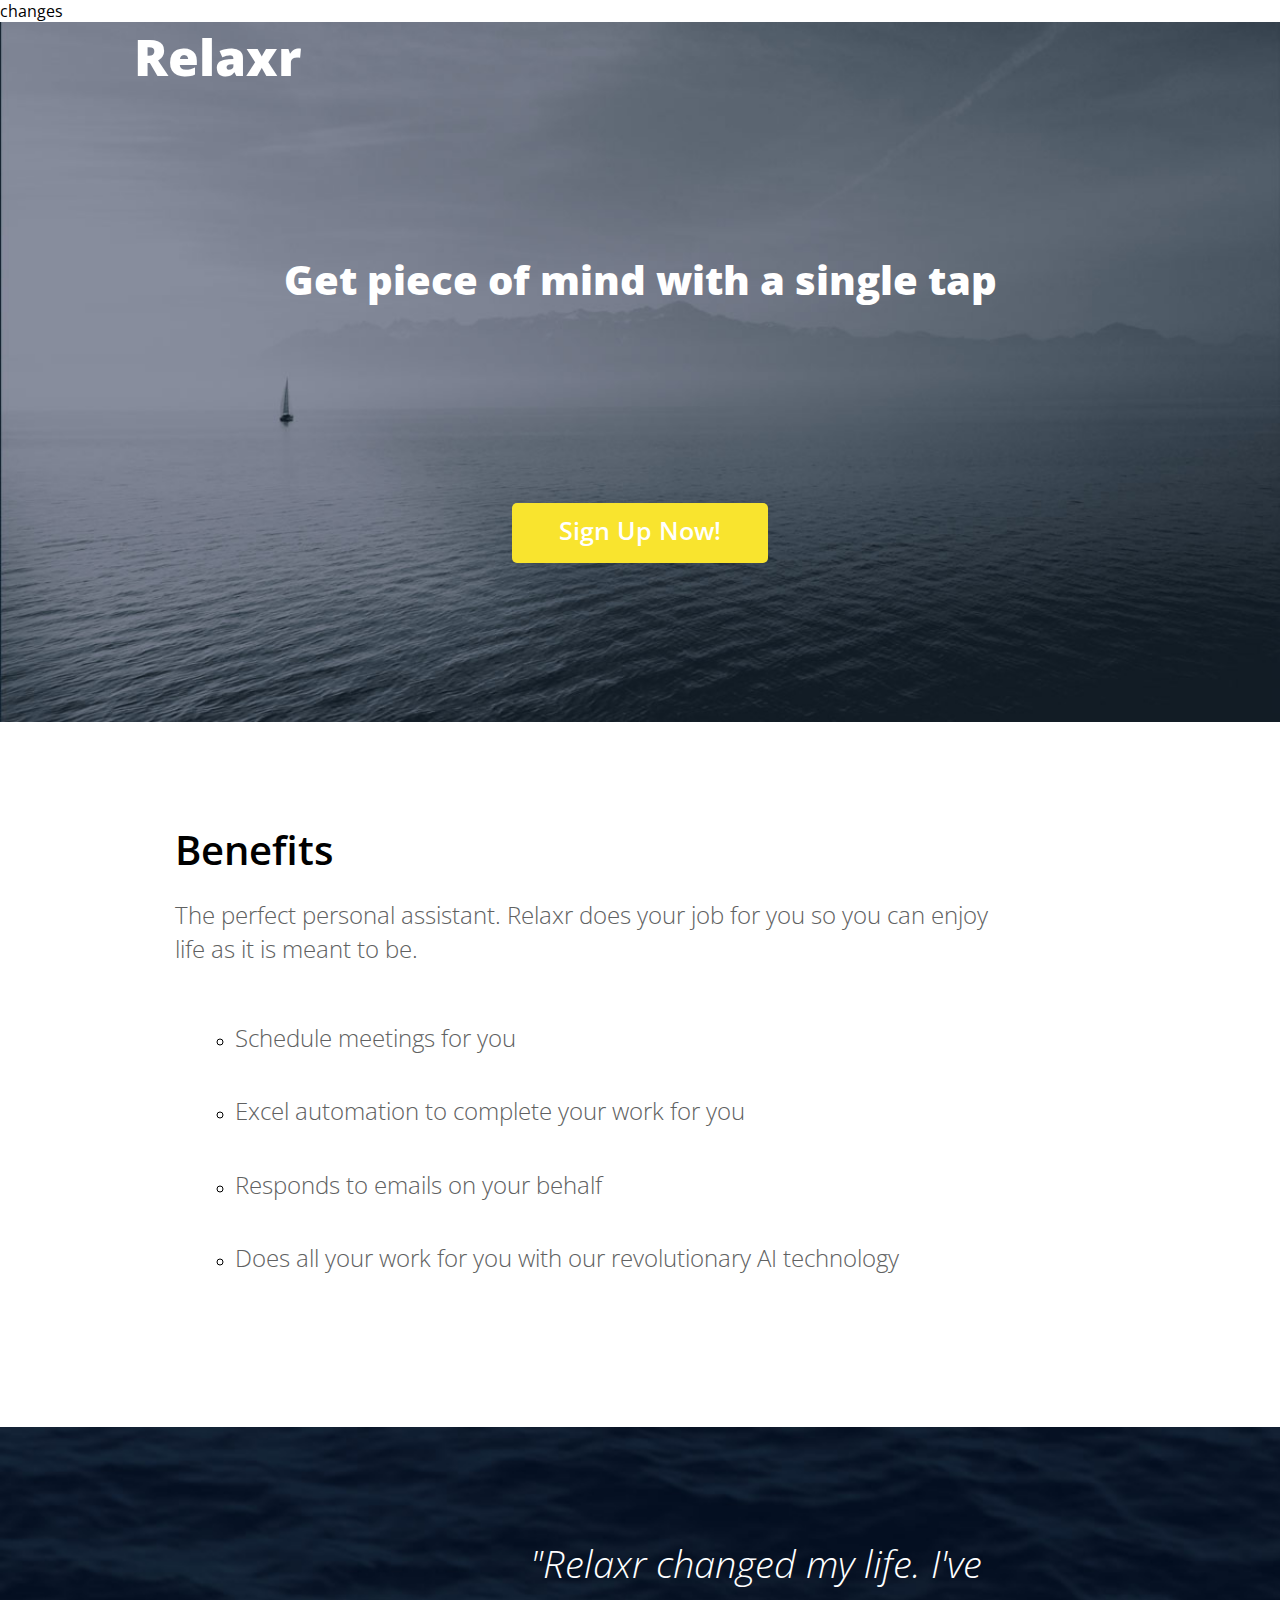
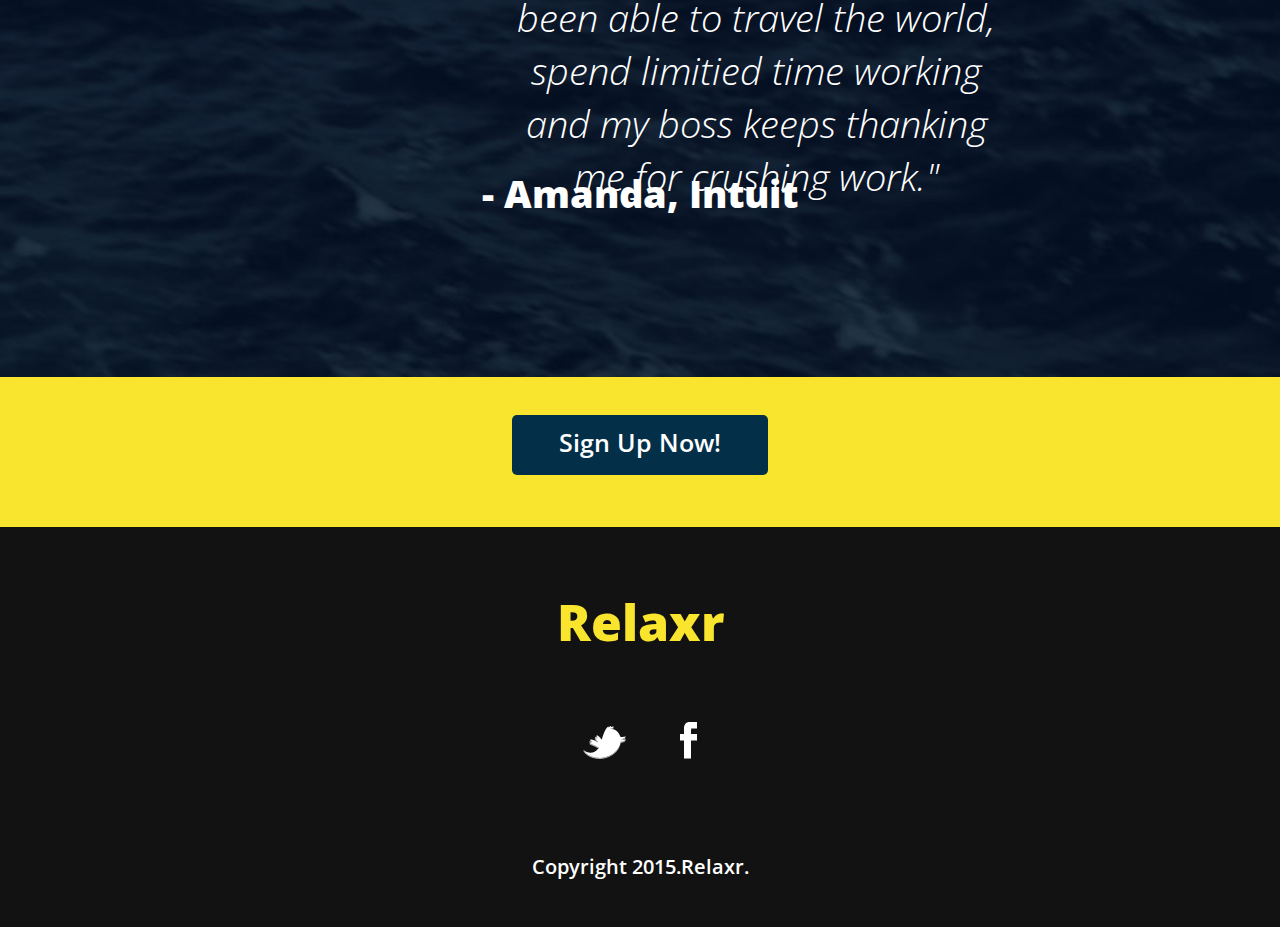
<file: index.html>
<!DOCTYPE html> changes
<html lang="en">
	<head>
    	<meta charset="utf-8">
    	<meta name="description" content="Your description goes here">
    	<meta name="keywords" content="one, two, three">

		<title>Relaxr</title>

		<link rel="stylesheet" href="css/reset.css"[>
		<link rel="stylesheet" href="css/styleBlog.css">
		<link href="https://fonts.googleapis.com/css?family=Open+Sans:300,300i,600,800" rel="stylesheet">

	</head>
	<body>
		<div class="container" id="homePage">
			<div class="topImage">
				<a class="relaxrHome" href="index.html"><h1 class="top" id="home">Relaxr</h1></a>
				<h2 class="bold">Get piece of mind with a single tap</h2>
				<div class="button" id="yellow"><a class="homeButton" href="#">Sign Up Now!</a></div>
			</div>
			<div class="benefits">
				<h2>Benefits</h2>
				<p class="content" id="benefits">The perfect personal assistant. Relaxr does your job for you so you can enjoy life as it is meant to be.</p>
				<ul class="listOBene">
					<li><p class="content" id="benefits">Schedule meetings for you</p></li>
					<li><p class="content" id="benefits">Excel automation to complete your work for you</p></li>
					<li><p class="content" id="benefits">Responds to emails on your behalf</p></li>
					<li><p class="content" id="benefits">Does all your work for you with our revolutionary AI technology</p></li>
				</ul>
			</div>
			<div class="testimonial">
				<p class="content" id="quote">"Relaxr changed my life. I've been able to travel the world, spend limitied time working and my boss keeps thanking me for crushing work."</p>
				<p class="content" id="customer">- Amanda, Intuit</p>
			</div>
			<section class="signup">
				<div class="button" id="blue"><a class="homeButton" href="#">Sign Up Now!</a></div>
			</section>
			<footer>
				<a class="relaxrHome" href="index.html"><h1 class="bottom">Relaxr</h1></a>
				<a href="http://www.twitter.com"><img class="social" src="images/twitter.png"></a>
				<a href="http://www.facebook.com"><img class="social" src="images/facebook.png"></a>
				<p class="copyright">Copyright 2015.Relaxr.</p>
			</footer>
		</div>
	</body>
</html>
</file>
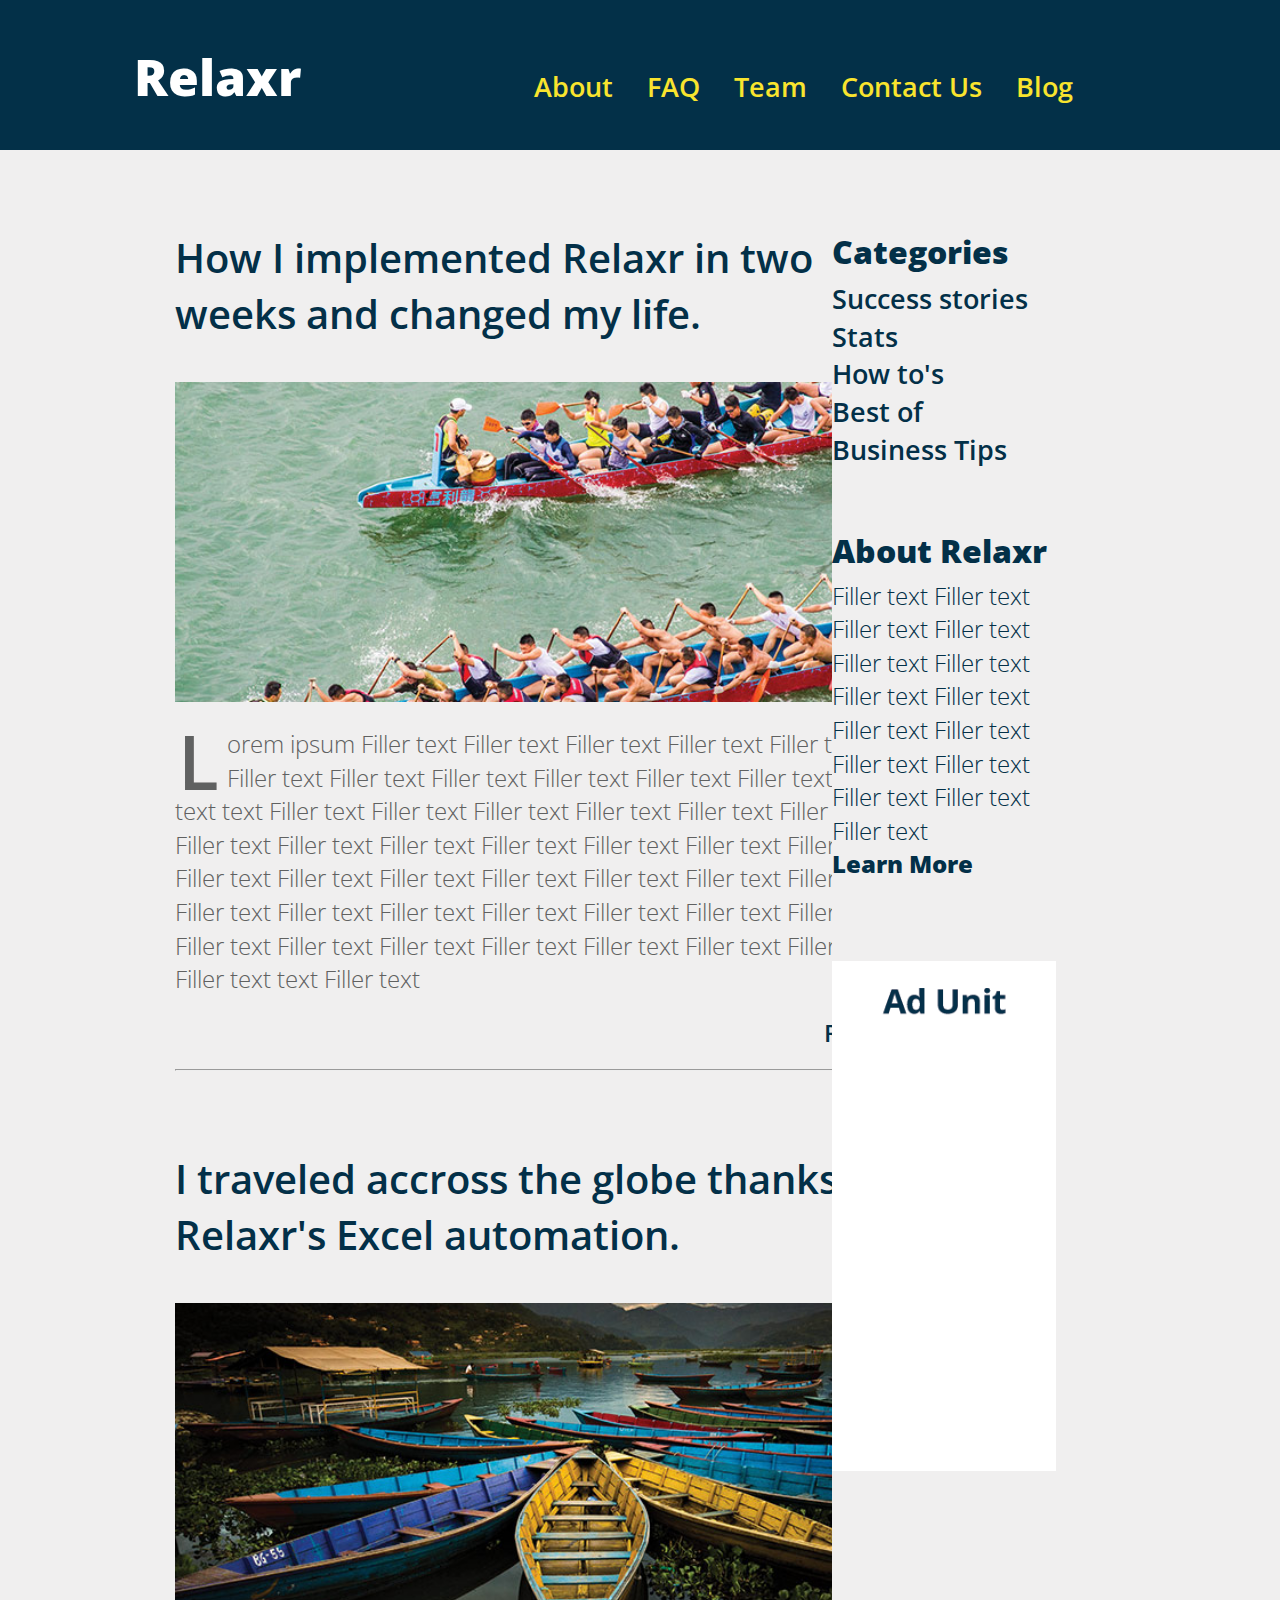
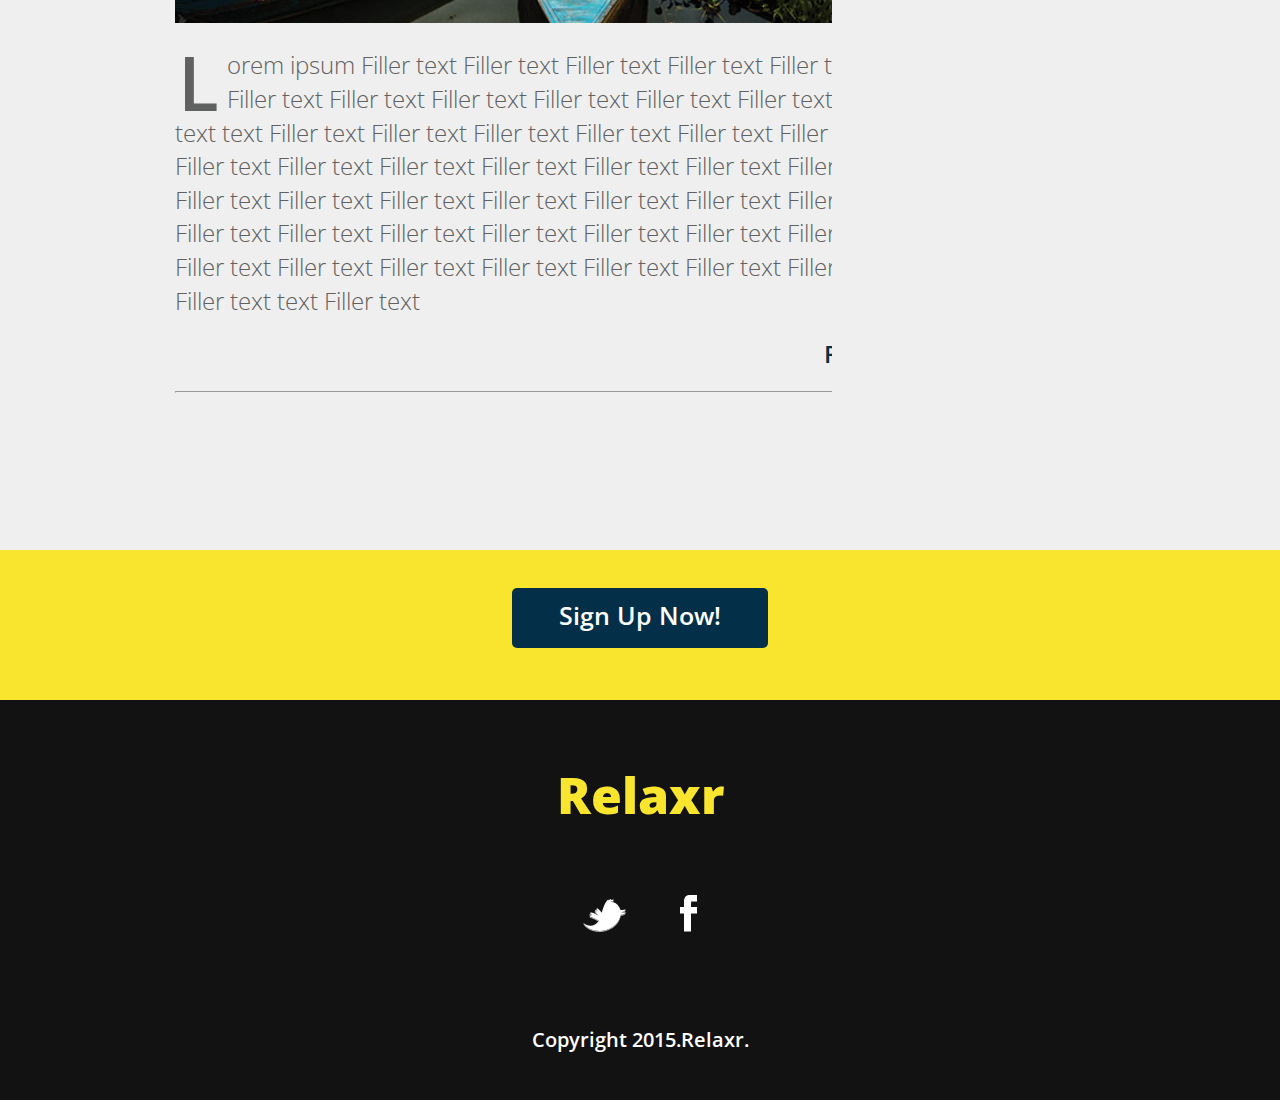
<file: blog.html>
<!DOCTYPE html>
<html lang="en">
	<head>
    	<meta charset="utf-8">
    	<meta name="description" content="Your description goes here">
    	<meta name="keywords" content="one, two, three">

		<title>Relaxr</title>

		<link rel="stylesheet" href="css/reset.css">
		<link rel="stylesheet" href="css/styleBlog.css">
		<link href="https://fonts.googleapis.com/css?family=Open+Sans:300,300i,600,800" rel="stylesheet">
		<script type="text/javascript" src="https://ajax.googleapis.com/ajax/libs/jquery/3.1.0/jquery.min.js"></script>
		<script type="text/javascript" src="js/scripts.js"></script>

	</head>
	<body>
		<div class="container" id="blogPage">
			<header>
				<a class="relaxrHome" href="index.html"><h1 class="top" id="blog">Relaxr</h1></a>
				<nav class="head"> 
					<ul>
						<li class="topList"><a class="top" href="index.html">About</a></li>
						<li class="topList"><a class="top" href="#">FAQ</a></li>
						<li class="topList"><a class="top" href="#">Team</a></li>
						<li class="topList"><a class="top" href="#">Contact Us</a></li>
						<li class="topList"><a class="top" href="blog.html">Blog</a></li>
					</ul>
				</nav>
			</header>
			<section class="blogroll"> 
				<article>
					<h2 class="blogHead">How I implemented Relaxr in two <br>weeks and changed my life.</h2>
					<img class="blogPic" src="images/blog_photo1.jpg">
					<p class="content" id="grey">
					<span class="firstcharacter">L</span>
					orem ipsum Filler text Filler text Filler text Filler text Filler text Filler text Filler text Filler text Filler text Filler text Filler text Filler text Filler text Filler text text Filler text Filler text Filler text Filler text Filler text Filler text Filler text Filler text Filler text Filler text Filler text Filler text Filler text Filler text Filler text Filler text Filler text Filler text Filler text Filler text Filler text Filler text Filler text Filler text Filler text Filler text Filler text Filler text Filler text Filler text Filler text Filler text Filler text Filler text Filler text Filler text Filler text Filler text Filler text Filler text text Filler text</p>
					<p class="content" id="grey-2a">Lorem ipsum Filler text Filler text Filler text Filler text Filler text Filler text Filler text Filler text Filler text Filler text Filler text Filler text Filler text Filler text text Filler text Filler text Filler text Filler text Filler text Filler text Filler text Filler text Filler text Filler text Filler text Filler text Filler text Filler text Filler text Filler text Filler text Filler text Filler text Filler text Filler text Filler text Filler text Filler text Filler text Filler text Filler text Filler text Filler text Filler text Filler text Filler text Filler text Filler text Filler text Filler text Filler text Filler text Filler text Filler text text Filler text</p>
					<div class="blog" id="more-2a">Read More > </div>
					<div class="blog" id="less-2a">Read Less < </div>
					<hr>
				</article>
				<article>
					<h2 class="blogHead">I traveled accross the globe thanks to Relaxr's Excel automation.</h2>
					<img class="blogPic" src="images/blog_photo2.jpg">
					<p class="content" id="grey">
					<span class="firstcharacter">L</span>
					orem ipsum Filler text Filler text Filler text Filler text Filler text Filler text Filler text Filler text Filler text Filler text Filler text Filler text Filler text Filler text text Filler text Filler text Filler text Filler text Filler text Filler text Filler text Filler text Filler text Filler text Filler text Filler text Filler text Filler text Filler text Filler text Filler text Filler text Filler text Filler text Filler text Filler text Filler text Filler text Filler text Filler text Filler text Filler text Filler text Filler text Filler text Filler text Filler text Filler text Filler text Filler text Filler text Filler text Filler text Filler text text Filler text</p>
					<p class="content" id="grey-2b">Lorem ipsum Filler text Filler text Filler text Filler text Filler text Filler text Filler text Filler text Filler text Filler text Filler text Filler text Filler text Filler text text Filler text Filler text Filler text Filler text Filler text Filler text Filler text Filler text Filler text Filler text Filler text Filler text Filler text Filler text Filler text Filler text Filler text Filler text Filler text Filler text Filler text Filler text Filler text Filler text Filler text Filler text Filler text Filler text Filler text Filler text Filler text Filler text Filler text Filler text Filler text Filler text Filler text Filler text Filler text Filler text text Filler text</p>
					<div class="blog" id="more-2b">Read More > </div>
					<div class="blog" id="less-2b">Read Less < </div>
					<hr>
				</article>
			</section>
			<aside>
				<div id="asideContainer">
					<div class="categories">
						<h3>Categories</h3>
						<nav class="rightSide">
							<ul>
								<li class="sideList"><a class="side" href="#">Success stories</a></li>
								<li class="sideList"><a class="side" href="#">Stats</a></li>
								<li class="sideList"><a class="side" href="#">How to's</a></li>
								<li class="sideLi"><a class="side" href="#">Best of</a></li>
								<li class="sideList"><a class="side" href="#">Business Tips</a></li>
							</ul>
						</nav>
					</div>
					<div class="aboutRelaxr">
						<h3>About Relaxr</h3>
						<p class="content" id="blue">Filler text Filler text Filler text Filler text Filler text Filler text Filler text Filler text Filler text Filler text Filler text Filler text Filler text Filler text Filler text</p>
						<a class="bold" href="#">Learn More</a>
					</div>
					<div class="Ad">
						<img class="ad" src="images/ad-unit.png">
					</div>	
				</div>	
			</aside>
			<section class="signup">
				<div class="button" id="blue"><a class="homeButton" href="#">Sign Up Now!</a></div>
				<script>
				$( "button.blue" ).on( "click", function() {
				console.log( "A button with the alert class was clicked!" );
				}); </script>
			</section>
			<footer>
				<a class="relaxrHome" href="index.html"><h1 class="bottom">Relaxr</h1></a>
				<a href="http://www.twitter.com"><img class="social" src="images/twitter.png"></a>
				<a href="http://www.facebook.com"><img class="social" src="images/facebook.png"></a>
				<p class="copyright">Copyright 2015.Relaxr.</p>
			</footer>
		</div>
	</body>
</html>
</file>
<file: css/styleBlog.css>
/*
Project Name: Relaxr Site
Client: FEWD Course 2016-2017
Author: Nicole Royal
Developer @GA in ATL
*/


/******************************************
/* ALL PAGE STYLES: SETUP
/*******************************************/
/* Clear fix hack */
/*.clearfix:after {
     content: ".";
     display: block;
     clear: both;
     visibility: hidden;
     line-height: 0;
     height: 0;
}

.clear {
  clear: both;
}

.alignright {
  float: right;
  padding: 0 0 10px 10px; /* note the padding around a right floated image */
}

/*.alignleft {
  float: left;
  padding: 0 10px 10px 0;  note the padding around a left floated image 
}*/
/* Center the container */
.container {
  width: 100%;
  margin: 0 auto;
  padding: 0 50px 0 50px;
}
body {
  line-height: 1.4;
  font-family: 'Open Sans', sans-serif;
}
/******************************************
/* INDEX PAGE STYLES: TOP IMAGE SECTION
/*******************************************/
div.topImage {
  width: 100%;
  height: 700px;
  background-image: url(../images/header_bg.jpg);
  background-repeat: no-repeat;
  background-size: cover;
}
h1 {
  font-size: 50px;
  float: left;
  padding: 0 0 0 10.5%;
  font-weight: 800;
}
h1.topHome {
  position: relative;
  top: 30%;
}
a.relaxrHome h1.top:hover {
    color: #f9e42e;
}
h2 {
  font-size: 40px;
  font-weight: 600;
}
h2.bold {
  font-weight: 800;
  text-align: center;
  color: white;
  clear: both;
  padding: 160px 0 20px 0;
}
div.button {
  width: 20%;
  height: 60px;
  text-align: center;
  position: relative;
  top: 25%;
  left: 40%;
  border-radius: 5px;
}
div.button#yellow {
  background-color: #f9e42e;
}
a.homeButton { 
  text-decoration: none; 
  font-family: 'Open Sans', sans-serif;
  font-weight: 600;
  font-size: 25px;
  color: white;
  position: relative;
  top: 10px;
}
a.homeButton h1.top:hover {
    color: #033048;
}


/******************************************
/* INDEX PAGE STYLES: BENEFITS SECTION
/*******************************************/
div.benefits {
  padding: 100px 0 0 175px;
  width: 100%;
  height: 605px;
}
p.content {
  font-size: 24px;
  font-weight: 300; 
}
p.content#benefits {
  color: #606161;
  width: 823px; 
  padding: 20px 0 20px 0;
}
ul.listOBene {
  padding: 15px 0 0 60px;
  list-style-type: circle;
} 


/******************************************
/* INDEX PAGE STYLES: BENEFITS SECTION
/*******************************************/
div.testimonial {
  width: 100%;
  height: 550px; 
  background-image: url(../images/testimonial_bg.jpg);
  background-repeat: no-repeat;
  background-size: cover;
}
p.content#quote {
  font-style: italic;
  font-size: 38px;
  width: 40%;
  height: 115px;
  color: white;
  clear: both;
  text-align: center;
  padding: 110px 0 15px 500px;
}
p.content#customer {
  color: white;
  font-weight: 800;
  text-align: center;
  clear: both;
  margin: 100px;
  font-size: 38px;
}



/******************************************
/* INDEX PAGE STYLES: SIGNUP SECTION
/*******************************************/
section.signup {
  width: 100%;
  height: 150px;
  background-color: #f9e42e;
  clear: both;
}
div.button {
  /* style listed within "INDEX PAGE STYLES: TOP IMAGE SECTION" 
  above*/
}
div.button#blue {
  background-color: #033048;
  color: white;
}
a.homeButton { 
    /* style listed within "INDEX PAGE STYLES: TOP IMAGE SECTION" 
  above*/
}
a:hover {
    color: #f9e42e;
}


/******************************************
/* INDEX PAGE STYLES: FOOTER SECTION
/*******************************************/
footer {
  width: 100%;
  height: 400px;
  background-color: #121212;
  clear: both;
  text-align: center;
}
a.relaxrHome h1.bottom {
  color: #f9e42e;
  padding: 60px 0 40px 0;
  clear: both;
  width: 100%;
}
a.relaxrHome h1.bottom:hover {
    color: white;
}
img.social {
  padding: 25px;
}
p.copyright {
  font-family: 'Open Sans', sans-serif;
  font-size: 20px;
  font-weight: 600;
  color: white;
  padding: 60px 0 0 0;
}


/******************************************
/* BLOG PAGE STYLES: HEADER SECTION
/*******************************************/
header {
  width: 100%;
  height: 150px;
  background-color: #033048;
}
h1 {
  /* style listed within "INDEX PAGE STYLES: TOP IMAGE SECTION" 
  above*/
}
h1.top#blog {
  position: relative;
  top: 28%;
}
a.relaxrHome h1.top {
  color: rgba(255,255,255,1);
}
a.relaxrHome h1.top:hover {
    color: #f9e42e;
}
nav.head {
  float: right;
  position: relative;
  top: 45%;
  padding: 0 15% 0 0;
}
li.topList  {
  display: inline; 
} 
a {
  text-decoration: none;
  font-weight: 600;
  font-size: 27px;
}   
a.top {
  color: #f9e42e;
  margin: 15px;
}

a:hover {
    color: red;
}


/******************************************
/* BLOG PAGE STYLES: BLOGROLL SECTION
/*******************************************/
section.blogroll {
  width: 65%;
  height: 2000px;
  float: left;
  text-align: left;
  background-color: #f0efef;
}
article {
  width: 999px;
}
h2 {
  /* style listed within "INDEX PAGE STYLES: TOP IMAGE SECTION" 
  above*/
}
h2.blogHead {
  color: #033048;
  padding: 80px 0 0 175px;
}
img.blogPic {
  width: 80%;
  height: 100%;
  padding: 40px 0 0 175px;
}
.firstcharacter { 
  float: left; 
  color: #606161;
  font-weight: 600; 
  font-size: 75px; 
  line-height: 60px; 
  padding-top: 4px; 
  padding-right: 8px; 
  padding-left: 3px; 
}
p.content {
  /* style listed within "INDEX PAGE STYLES: BENEFITS SECTION" 
  above*/ 
}
p.content#grey {
  padding: 20px 0 0 175px;
  color: #606161;
  width: 823px;
}
p.content#grey-2a {
  padding: 20px 0 0 175px;
  color: #606161;
  width: 823px;
  height: 300px;
}
p.content#grey-2b {
  padding: 20px 0 0 175px;
  color: #606161;
  width: 823px;
  height: 300px;
}
div.blog {
  font-size: 24px;
  font-weight: 600;
  color: #033048;
  float: right;
  text-decoration: none;
  clear: both;
  width: 175px;
  padding: 20px 0 20px 0;
  cursor: pointer;
}
hr {
  color: #033048;
  clear: both;
  margin: 0 0 0 175px;
  width: 795px;
}


/******************************************
/* BLOG PAGE STYLES: ASIDE SECTION
/*******************************************/
aside {
  width: 35%;
  height: 2000px;
  float: left;
  background-color: #f0efef;
}
div#asideContainer {
  padding: 80px 0 0 0; 
}
div.categories {
  float: left;
  clear: both;
}
div.aboutRelaxr {
  float: left;
  clear: both;
  width: 50%;
  padding: 0 0 60px 0;
}
h3 {
  font-size: 32px;
  font-weight: 800;
  color: #033048;
  padding: 0 0 5px 0
}
nav.rightSide {
  float: left;
  clear: both;
  position: relative;
  top: 0px;
  padding: 0 0 60px 0;
}
li.sideList  {
  clear: both;
}
a.side {
  color: #033048;
}
a:hover {
    color: red;
}
p.content#blue {
  color: #033048;
  font-weight: 22px;
}
a.bold {
  font-size: 24px;
  font-weight: 800;
  color: #033048;
  float: left;
  clear: both;
}
a:hover {
    color: red;
}
div.ad {
  float: left;
}
img.ad {
  clear: both;
  float: left;
  width: 50%;
  padding: 20px 0 0 0;
}


/******************************************
/* BLOG PAGE STYLES: SIGNUP SECTION
/*******************************************/
/*All styles for this section listed within "INDEX STYLES:
SIGNUP SECTION" above. Contains exactly the same content 
and styling.*/


/******************************************
/* BLOG PAGE STYLES: FOOTER SECTION
/*******************************************/
/*All styles for this section listed within "INDEX STYLES:
FOOTER SECTION" above. Contains exactly the same content 
and styling.*/
</file>
